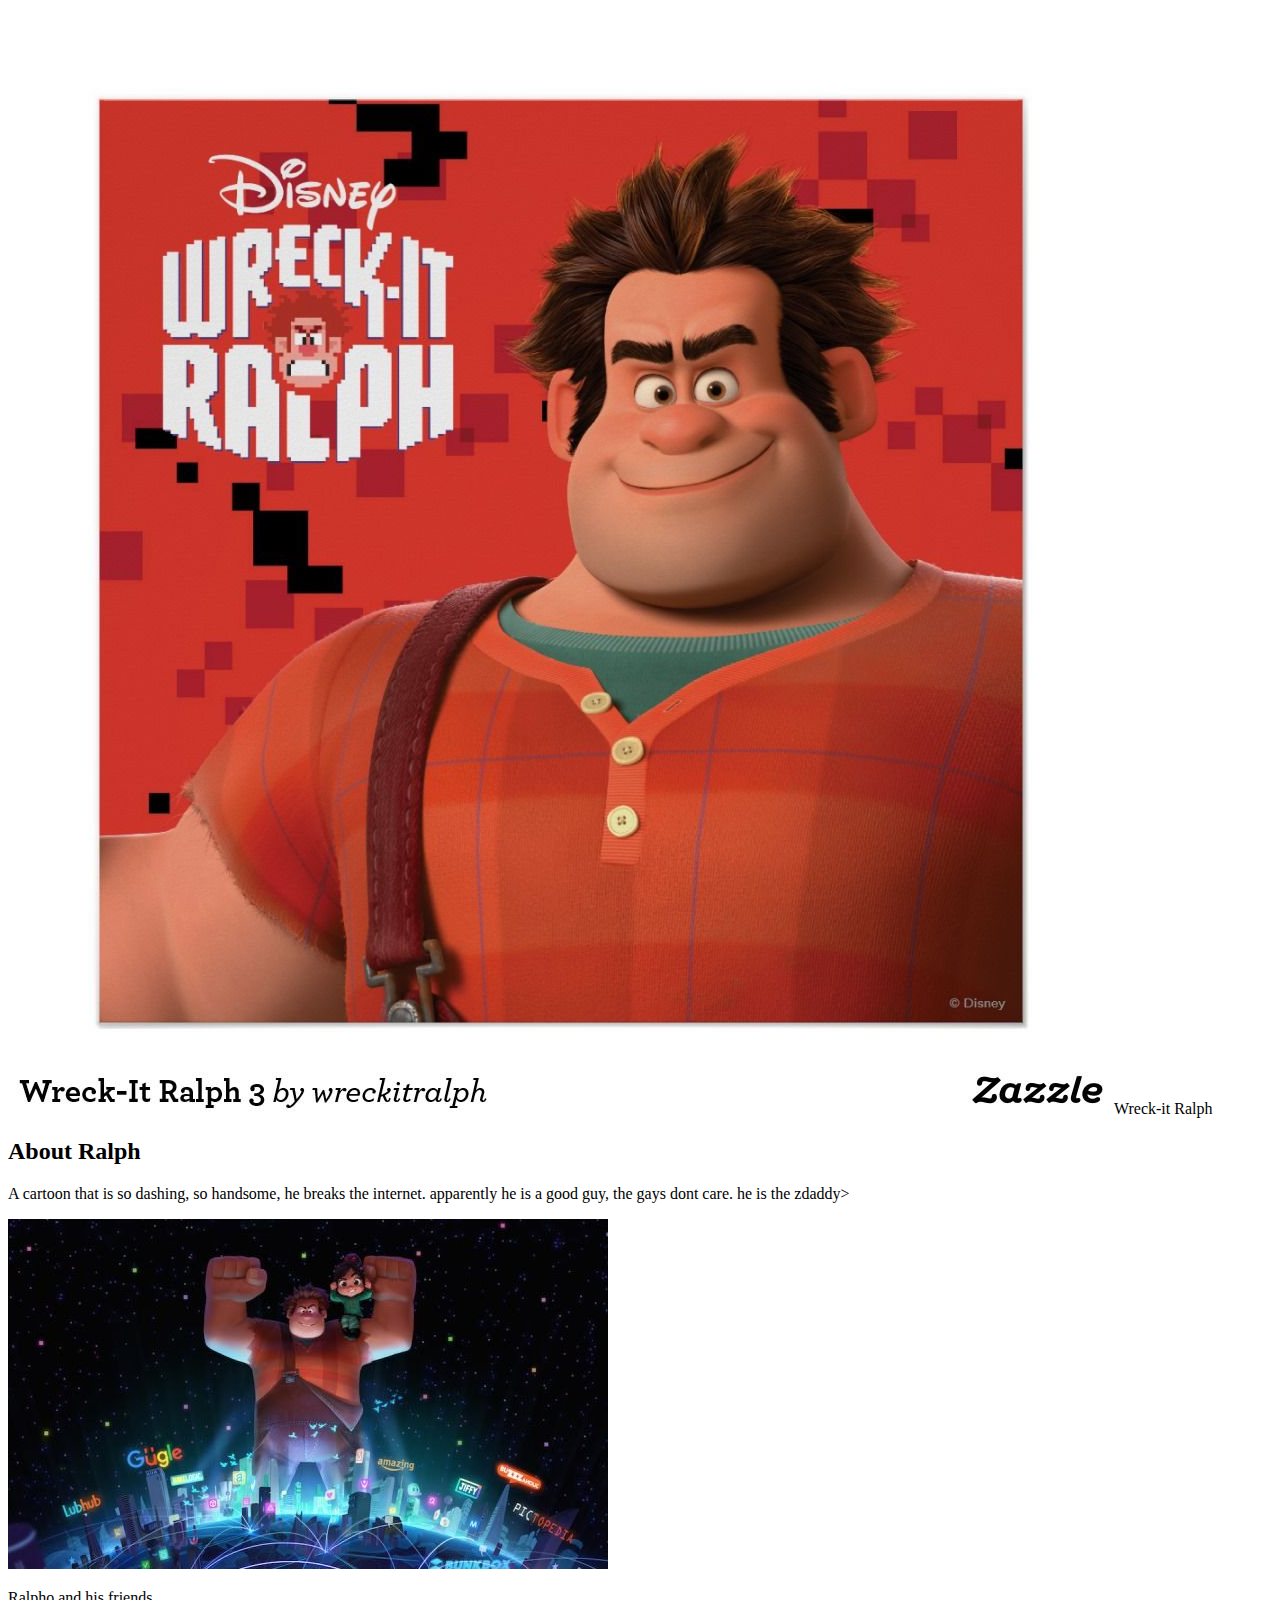
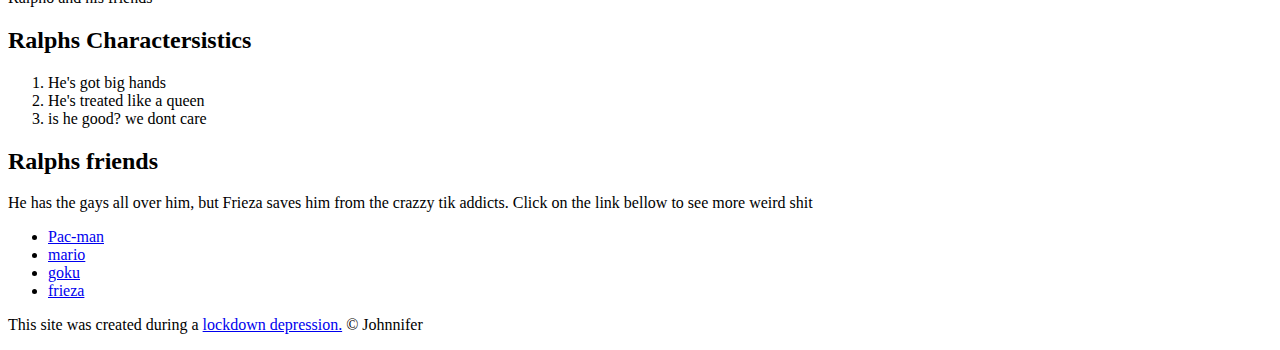
<file: index.html>
<!DOCTYPE html>
<html>
<head>
    <title>Wreck-It Ralph</title>
    <link rel="icon" href="img/ralph-big.jpeg">
</head>
<body>
    <!-- header element -->

    <header>
        <img src="img/wreck-it ralph.jpeg"
        <h1>Wreck-it Ralph</h1>
    </header>

    <!-- main element -->
    <main>
        <h2>About Ralph</h2>
        <p>A cartoon that is so dashing, so handsome, he breaks the internet. apparently he is a good guy, the gays dont care. he is the zdaddy></p>
        <img src="img/ralph-big.jpeg">
        <p>Ralpho and his friends</p>

        <!-- Characteristics -->
        <h2>Ralphs Charactersistics</h2>
        <ol>
            <li>He's got big hands</li>
            <li>He's treated like a queen</li>
            <li> is he good? we dont care</li>
        </ol>

        <!-- Friends -->
        <h2>Ralphs friends</h2>
        <p>He has the gays all over him, but Frieza saves him from the crazzy tik addicts. Click on the link bellow to see more weird shit</p>
        <ul>
            <li><a target="_blank" href="https://www.google.com/logos/2010/pacman10-i.html">Pac-man</a></li>
            <li><a target="_blank" href="https://www.youtube.com/watch?v=jL4g_58kwzg">mario</a></li>
            <li><a target="_blank" href="https://www.youtube.com/watch?v=pMGhkwB-nms">goku</a></li>
            <li><a target="_blank" href="https://www.youtube.com/watch?v=5zRuKfIn72E">frieza</a></li>
        </ul>
    </main>

    <!-- Footer element -->
    <footer>
        <p>This site was created during a <a href="https://mtv.mtvnimages.com/uri/mgid:ao:image:mtv.com:232844?quality=0.8&format=jpg">lockdown depression.</a> &copy; Johnnifer
        </p>
    </footer>
</body>
</html>
</file>
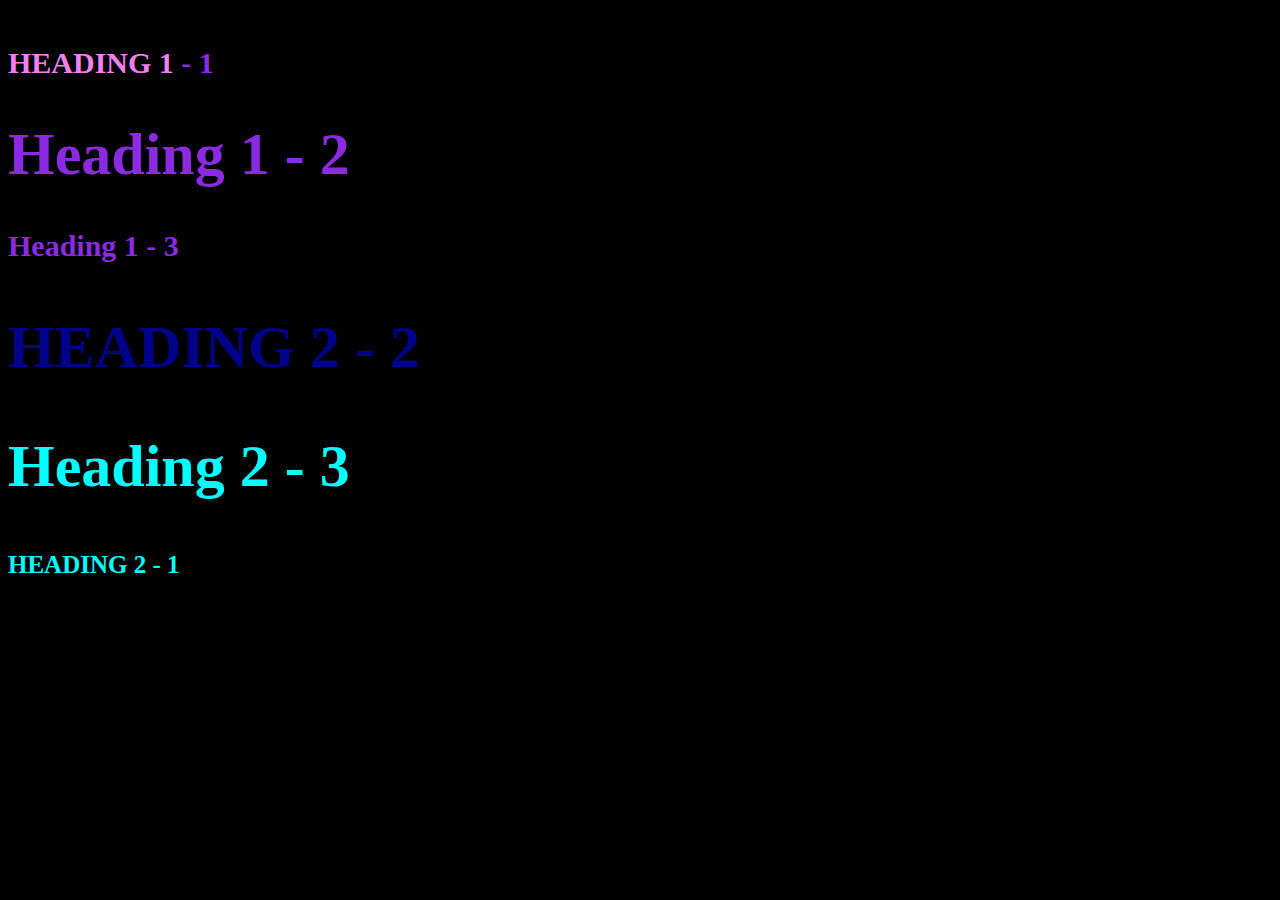
<file: style-test.html>
<!DOCTYPE html>
<html>
<head>
    <title>Style Test</title>
    <link rel="stylesheet" type="text/css" href="css/test.css">
</head>
<body>
    <span>Span element</span>
    <h1 class="uppercase"><span>Heading 1</span> - 1</h1>
    <h1 class="big">Heading 1 - 2</h1>
    <h1>Heading 1 - 3</h1>
    <h2 class="big uppercase">Heading 2 - 2</h2>
    <h2 class="big">Heading 2 - 3</h2>
    <h2 class="uppercase">Heading 2 - 1</h2>

</body>
</html>
</file>
<file: css/test.css>
body {
  background-color: black;
}
h1 {
  font-size: 30px;
  color: blueviolet;
}

h2 {
  color: cyan;
  font-size: 25px;
}

.big {
  font-size: 60px;
}

.uppercase {
  text-transform: uppercase;
}

.big.uppercase {
  color: darkblue;
}

h1 span {
  color: violet;
}
</file>
